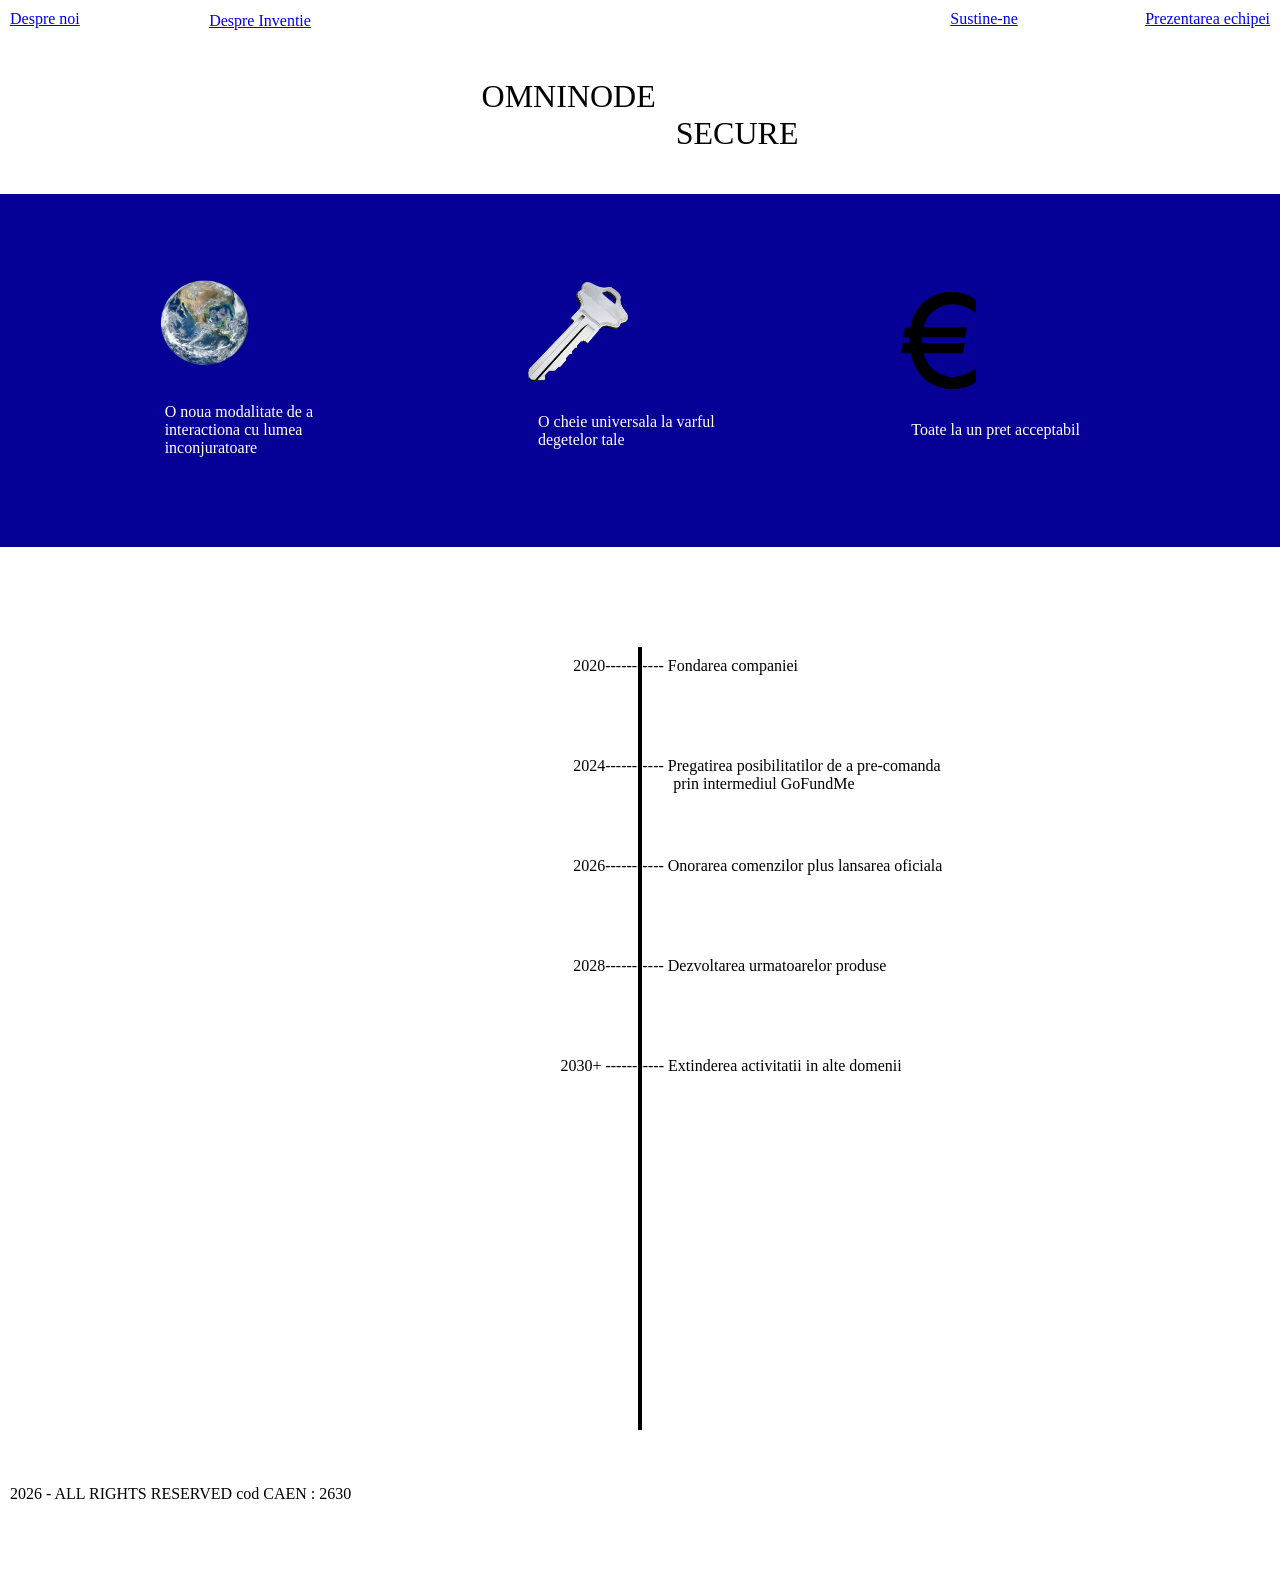
<file: index.html>
<!DOCTYPE html>
<html lang="">
<head>
<meta charset="UTF-8">
<meta name="viewport" content="width=device-width, initial-scale=1.0">
<meta name="generator" content="Silex v3.6.6">
<link rel="stylesheet" href="/css/index-d178bb30a477761c74ba432d515ad8dcb13a4c294b748907800c9475e9319015.css" />





</head>
<body id="io32">
    <div id="i3buo" class="silex-default-container">
        <div id="imdgh-2" class="silex-default-text">
            <a href="despre-noi.html">Despre noi</a>
        </div>
        <div id="ir1rz-2" class="silex-default-text">
            <a href="despre-inventie.html">Despre Inventie</a>
        </div>
        <div id="imdgh" class="silex-default-text">
            <a href="sustine-ne.html">Sustine-ne</a>
        </div>
        <div id="iteco" class="silex-default-text">
            <a href="misiuneanoastra.html">Prezentarea echipei</a>
        </div>
    </div>
    <div id="issya" class="silex-default-container">
        <div class="silex-default-text" id="isqch">OMNINODE<br/><br/>
        </div>
        <div class="silex-default-text" id="i8dde"><br/>SECURE
        </div>
    </div>
    <div id="i7j0k" class="silex-default-container">
        <div class="silex-default-container" id="i9js3"><img src="/assets/earth_PNG20-822335464.png" id="ime62"/>
            <div class="silex-default-text" id="i2i3j"><br/>O noua modalitate de a interactiona cu lumea inconjuratoare
            </div>
        </div>
        <div class="silex-default-container" id="iaxfq"><img src="/assets/key_PNG3376-2582556780.png" id="i09fw"/>
            <div class="silex-default-text" id="iyn4h"><br/>O cheie universala la varful degetelor tale
            </div>
        </div>
        <div class="silex-default-container" id="iokab"><img src="/assets/Euro-PNG-Picture-2569341730.png" id="iqr6i"/>
            <div class="silex-default-text" id="irf85"><br/>Toate la un pret acceptabil
            </div>
        </div>
    </div>
    <div class="silex-default-container" id="ira38">
    </div>
    <div class="silex-default-container" id="ic6ap">
        <div class="silex-default-container" id="i3ezn">
            <div class="silex-default-text" id="ic4kd">2020----------- Fondarea companiei
            </div>
        </div>
        <div class="silex-default-container" id="irydu">
            <div class="silex-default-text" id="it3bb">2024----------- Pregatirea posibilitatilor de a pre-comanda <br/>                         prin intermediul GoFundMe 
            </div>
        </div>
        <div class="silex-default-container" id="i1ypw">
            <div class="silex-default-text" id="i258e">2026----------- Onorarea comenzilor plus lansarea oficiala
            </div>
        </div>
        <div class="silex-default-container" id="iwdqy">
            <div class="silex-default-text" id="iy1iv">2028----------- Dezvoltarea urmatoarelor produse
            </div>
        </div>
        <div class="silex-default-container" id="ino5i">
            <div class="silex-default-text" id="ihjrj">2030+ ----------- Extinderea activitatii in alte domenii

            </div>
        </div>
        <div class="silex-default-container" id="i0woj">

        </div>
    </div>
    <div class="silex-default-container" id="iywaf">
        <div class="silex-default-text" id="inp49">2026 - ALL RIGHTS RESERVED   cod CAEN : 2630

        </div>
    </div>
</body>
</html>
</file>
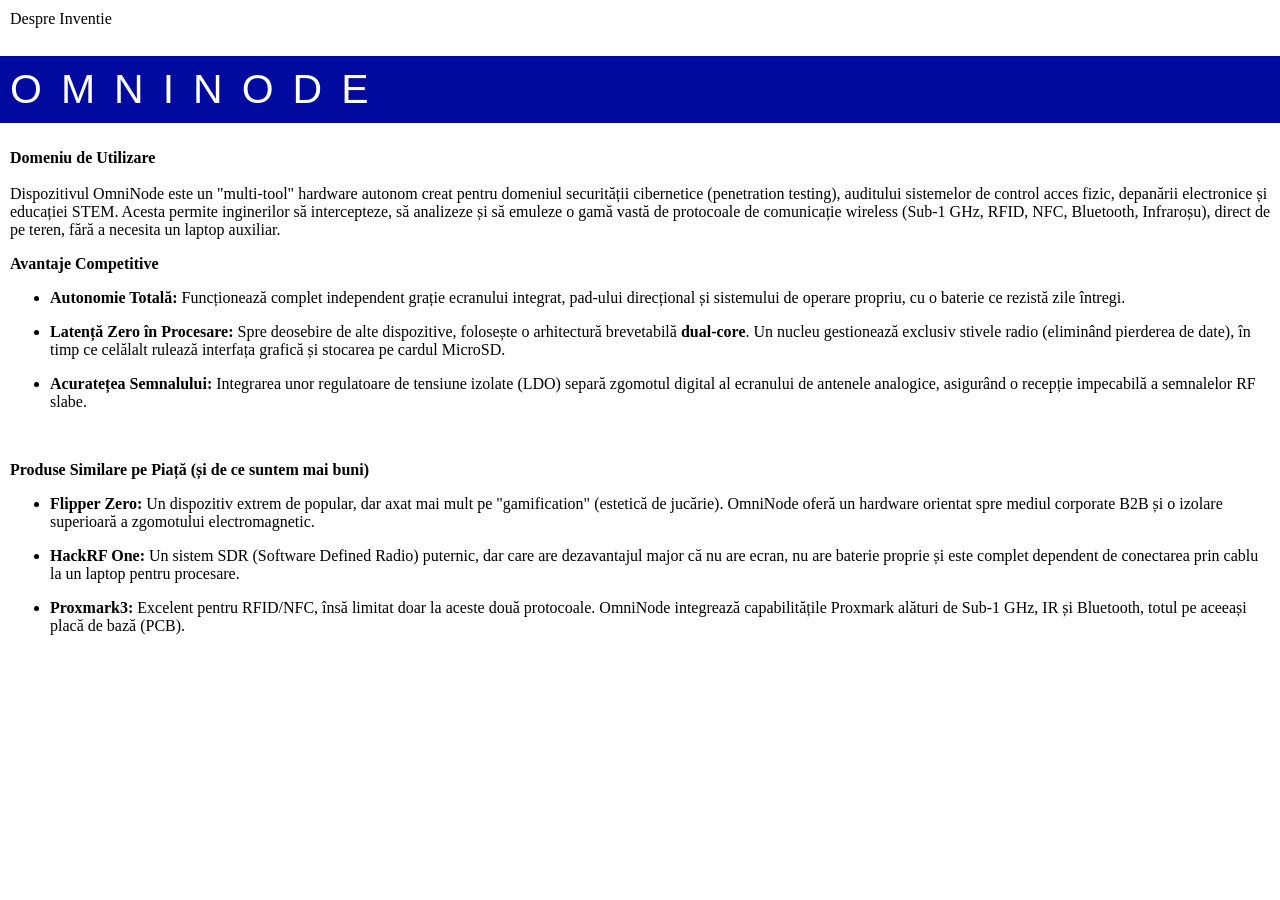
<file: despre-inventie.html>
<!DOCTYPE html>
<html lang="">
<head>
<meta charset="UTF-8">
<meta name="viewport" content="width=device-width, initial-scale=1.0">
<meta name="generator" content="Silex v3.6.6">
<link rel="stylesheet" href="/css/despre-inventie-68deeae52ab38a59b46dc4a60bca09aa0ffa147c6cbd52a126e78b59169e628e.css" />





</head>
<body id="inpk"><div class="silex-default-container"><div class="silex-default-text" id="iodio9">Despre Inventie<br/><br/></div><div class="silex-default-text" id="iua5g5">OMNINODE </div></div><div class="silex-default-container" id="ipewmc"><div class="silex-default-text" id="imnoeo"><p data-path-to-node="16" id="ir5ytq"><b data-path-to-node="16" data-index-in-node="0">Domeniu de Utilizare</b> <br/><br/>Dispozitivul OmniNode este un "multi-tool" hardware autonom creat pentru domeniul securității cibernetice (penetration testing), auditului sistemelor de control acces fizic, depanării electronice și educației STEM. Acesta permite inginerilor să intercepteze, să analizeze și să emuleze o gamă vastă de protocoale de comunicație wireless (Sub-1 GHz, RFID, NFC, Bluetooth, Infraroșu), direct de pe teren, fără a necesita un laptop auxiliar.</p><p data-path-to-node="17"><b data-path-to-node="17" data-index-in-node="0">Avantaje Competitive</b></p><ul data-path-to-node="18"><li><p data-path-to-node="18,0,0"><b data-path-to-node="18,0,0" data-index-in-node="0">Autonomie Totală:</b> Funcționează complet independent grație ecranului integrat, pad-ului direcțional și sistemului de operare propriu, cu o baterie ce rezistă zile întregi.</p></li><li><p data-path-to-node="18,1,0"><b data-path-to-node="18,1,0" data-index-in-node="0">Latență Zero în Procesare:</b> Spre deosebire de alte dispozitive, folosește o arhitectură brevetabilă <b data-path-to-node="18,1,0" data-index-in-node="99">dual-core</b>. Un nucleu gestionează exclusiv stivele radio (eliminând pierderea de date), în timp ce celălalt rulează interfața grafică și stocarea pe cardul MicroSD.</p></li><li><p data-path-to-node="18,2,0"><b data-path-to-node="18,2,0" data-index-in-node="0">Acuratețea Semnalului:</b> Integrarea unor regulatoare de tensiune izolate (LDO) separă zgomotul digital al ecranului de antenele analogice, asigurând o recepție impecabilă a semnalelor RF slabe.</p></li></ul><br/><p data-path-to-node="19"><b data-path-to-node="19" data-index-in-node="0">Produse Similare pe Piață (și de ce suntem mai buni)</b></p><ul data-path-to-node="20"><li><p data-path-to-node="20,0,0"><b data-path-to-node="20,0,0" data-index-in-node="0">Flipper Zero:</b> Un dispozitiv extrem de popular, dar axat mai mult pe "gamification" (estetică de jucărie). OmniNode oferă un hardware orientat spre mediul corporate B2B și o izolare superioară a zgomotului electromagnetic.</p></li><li><p data-path-to-node="20,1,0"><b data-path-to-node="20,1,0" data-index-in-node="0">HackRF One:</b> Un sistem SDR (Software Defined Radio) puternic, dar care are dezavantajul major că nu are ecran, nu are baterie proprie și este complet dependent de conectarea prin cablu la un laptop pentru procesare.</p></li><li><p data-path-to-node="20,2,0"><b data-path-to-node="20,2,0" data-index-in-node="0">Proxmark3:</b> Excelent pentru RFID/NFC, însă limitat doar la aceste două protocoale. OmniNode integrează capabilitățile Proxmark alături de Sub-1 GHz, IR și Bluetooth, totul pe aceeași placă de bază (PCB).</p></li></ul></div></div></body>
</html>
</file>
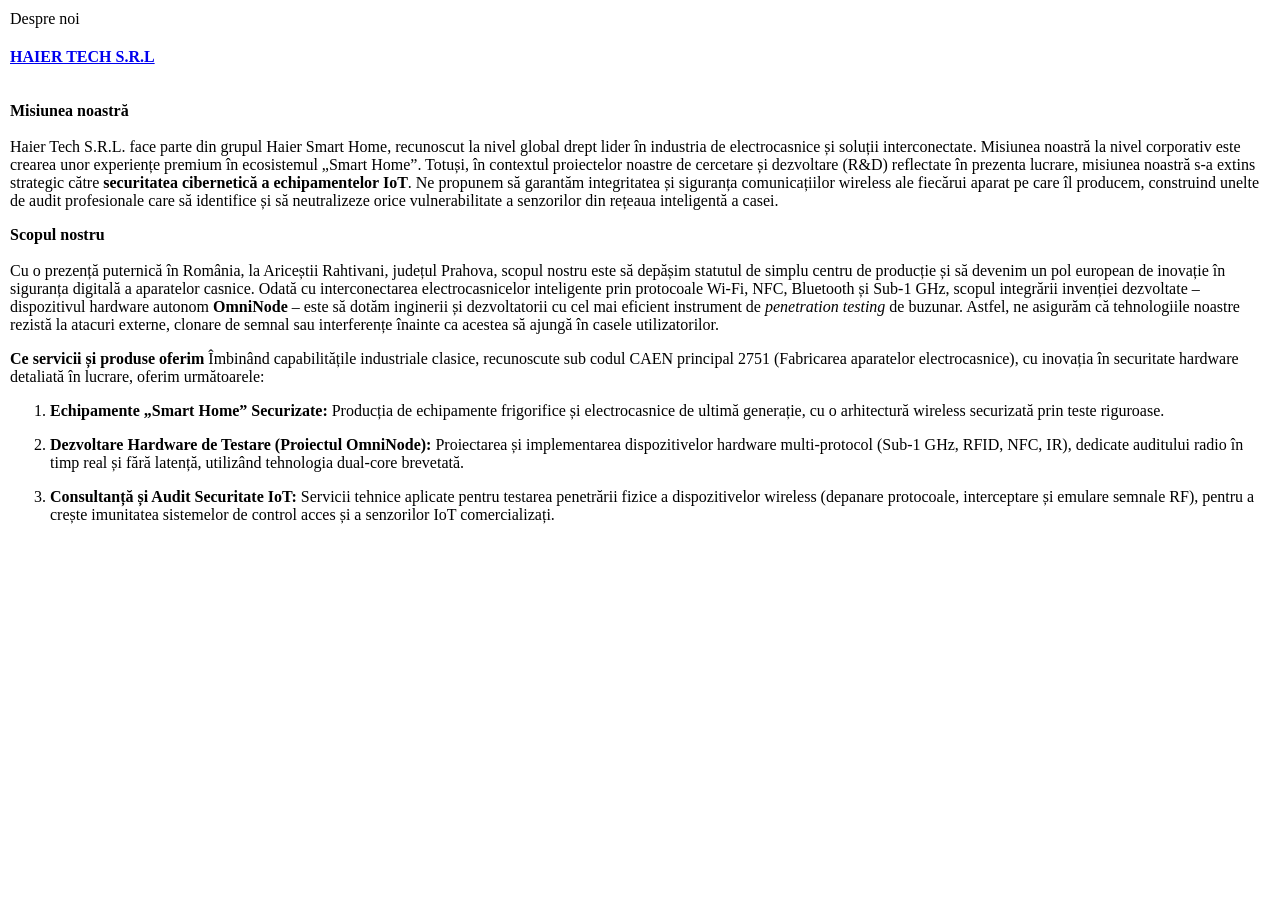
<file: despre-noi.html>
<!DOCTYPE html>
<html lang="">
<head>
<meta charset="UTF-8">
<meta name="viewport" content="width=device-width, initial-scale=1.0">
<meta name="generator" content="Silex v3.6.6">
<link rel="stylesheet" href="/css/despre-noi-a0bc61eb61a9f302c892da9d1a9bd81c510d53e2068c8147bf956d05197b2cb9.css" />





</head>
<body id="iwia"><div class="silex-default-text" id="iqvk6">Despre noi</div><div class="silex-default-container" id="iklmd"><div class="silex-default-text" id="ifizp"><a href="https://www.firme-on-line.ro/profile/41906517.html" title="HAIER TECH S.R.L din Ariceștii Rahtivani CUI RO41906517" class="ht wt"><strong itemprop="name">HAIER TECH S.R.L</strong></a></div><div class="silex-default-text" id="irbuw"><p data-path-to-node="5" id="iqnn2"><b data-path-to-node="5" data-index-in-node="0">Misiunea noastră</b> <br/><br/>Haier Tech S.R.L. face parte din grupul Haier Smart Home, recunoscut la nivel global drept lider în industria de electrocasnice și soluții interconectate. Misiunea noastră la nivel corporativ este crearea unor experiențe premium în ecosistemul „Smart Home”. Totuși, în contextul proiectelor noastre de cercetare și dezvoltare (R&amp;D) reflectate în prezenta lucrare, misiunea noastră s-a extins strategic către <b data-path-to-node="5" data-index-in-node="425">securitatea cibernetică a echipamentelor IoT</b>. Ne propunem să garantăm integritatea și siguranța comunicațiilor wireless ale fiecărui aparat pe care îl producem, construind unelte de audit profesionale care să identifice și să neutralizeze orice vulnerabilitate a senzorilor din rețeaua inteligentă a casei.</p><p data-path-to-node="6"><b data-path-to-node="6" data-index-in-node="0">Scopul nostru</b> <br/><br/>Cu o prezență puternică în România, la Ariceștii Rahtivani, județul Prahova, scopul nostru este să depășim statutul de simplu centru de producție și să devenim un pol european de inovație în siguranța digitală a aparatelor casnice. Odată cu interconectarea electrocasnicelor inteligente prin protocoale Wi-Fi, NFC, Bluetooth și Sub-1 GHz, scopul integrării invenției dezvoltate – dispozitivul hardware autonom <b data-path-to-node="6" data-index-in-node="424">OmniNode</b> – este să dotăm inginerii și dezvoltatorii cu cel mai eficient instrument de <i data-path-to-node="6" data-index-in-node="510">penetration testing</i> de buzunar. Astfel, ne asigurăm că tehnologiile noastre rezistă la atacuri externe, clonare de semnal sau interferențe înainte ca acestea să ajungă în casele utilizatorilor.</p><p data-path-to-node="7"><b data-path-to-node="7" data-index-in-node="0">Ce servicii și produse oferim</b>
Îmbinând capabilitățile industriale clasice, recunoscute sub codul CAEN principal 2751 (Fabricarea aparatelor electrocasnice), cu inovația în securitate hardware detaliată în lucrare, oferim următoarele:</p><ol start="1" data-path-to-node="8"><li><p data-path-to-node="8,0,0"><b data-path-to-node="8,0,0" data-index-in-node="0">Echipamente „Smart Home” Securizate:</b> Producția de echipamente frigorifice și electrocasnice de ultimă generație, cu o arhitectură wireless securizată prin teste riguroase.</p></li><li><p data-path-to-node="8,1,0"><b data-path-to-node="8,1,0" data-index-in-node="0">Dezvoltare Hardware de Testare (Proiectul OmniNode):</b> Proiectarea și implementarea dispozitivelor hardware multi-protocol (Sub-1 GHz, RFID, NFC, IR), dedicate auditului radio în timp real și fără latență, utilizând tehnologia dual-core brevetată.</p></li><li><p data-path-to-node="8,2,0"><b data-path-to-node="8,2,0" data-index-in-node="0">Consultanță și Audit Securitate IoT:</b> Servicii tehnice aplicate pentru testarea penetrării fizice a dispozitivelor wireless (depanare protocoale, interceptare și emulare semnale RF), pentru a crește imunitatea sistemelor de control acces și a senzorilor IoT comercializați.</p></li></ol></div></div><div class="silex-default-container" id="i45ud"></div></body>
</html>
</file>
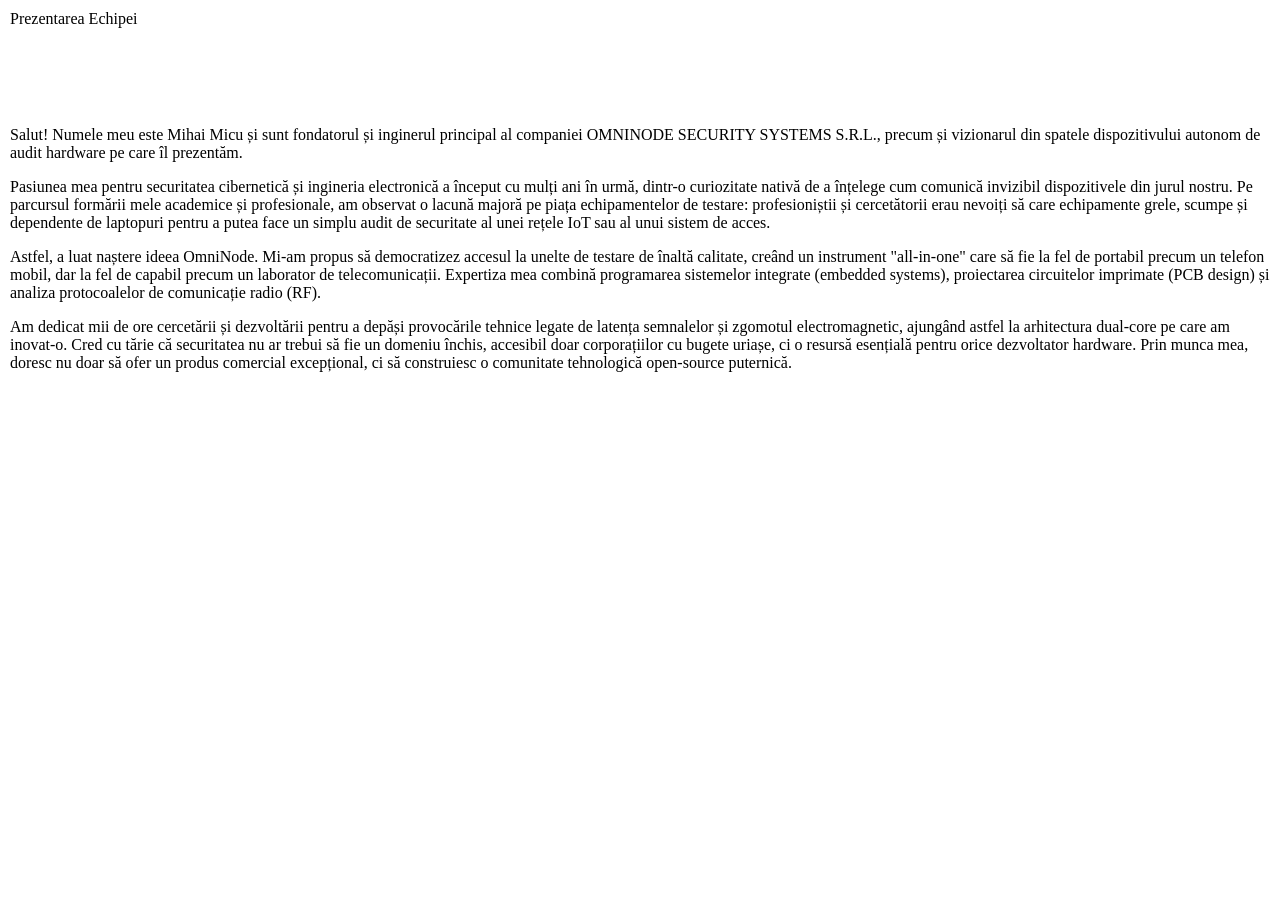
<file: misiuneanoastra.html>
<!DOCTYPE html>
<html lang="">
<head>
<meta charset="UTF-8">
<meta name="viewport" content="width=device-width, initial-scale=1.0">
<meta name="generator" content="Silex v3.6.6">
<link rel="stylesheet" href="/css/misiuneanoastra-a0bc61eb61a9f302c892da9d1a9bd81c510d53e2068c8147bf956d05197b2cb9.css" />





</head>
<body id="i1hy7"><div class="silex-default-container"><div class="silex-default-text" id="i7ryny">Prezentarea Echipei</div></div><div class="silex-default-container" id="i9ma28"><div class="silex-default-text" id="izlvnj"><p data-path-to-node="25">Salut! Numele meu este Mihai Micu și sunt fondatorul și inginerul principal al companiei OMNINODE SECURITY SYSTEMS S.R.L., precum și vizionarul din spatele dispozitivului autonom de audit hardware pe care îl prezentăm.</p><p data-path-to-node="26">Pasiunea mea pentru securitatea cibernetică și ingineria electronică a început cu mulți ani în urmă, dintr-o curiozitate nativă de a înțelege cum comunică invizibil dispozitivele din jurul nostru. Pe parcursul formării mele academice și profesionale, am observat o lacună majoră pe piața echipamentelor de testare: profesioniștii și cercetătorii erau nevoiți să care echipamente grele, scumpe și dependente de laptopuri pentru a putea face un simplu audit de securitate al unei rețele IoT sau al unui sistem de acces.</p><p data-path-to-node="27">Astfel, a luat naștere ideea OmniNode. Mi-am propus să democratizez accesul la unelte de testare de înaltă calitate, creând un instrument "all-in-one" care să fie la fel de portabil precum un telefon mobil, dar la fel de capabil precum un laborator de telecomunicații. Expertiza mea combină programarea sistemelor integrate (embedded systems), proiectarea circuitelor imprimate (PCB design) și analiza protocoalelor de comunicație radio (RF).</p><p data-path-to-node="28">Am dedicat mii de ore cercetării și dezvoltării pentru a depăși provocările tehnice legate de latența semnalelor și zgomotul electromagnetic, ajungând astfel la arhitectura dual-core pe care am inovat-o. Cred cu tărie că securitatea nu ar trebui să fie un domeniu închis, accesibil doar corporațiilor cu bugete uriașe, ci o resursă esențială pentru orice dezvoltator hardware. Prin munca mea, doresc nu doar să ofer un produs comercial excepțional, ci să construiesc o comunitate tehnologică open-source puternică.</p><br/></div></div></body>
</html>
</file>
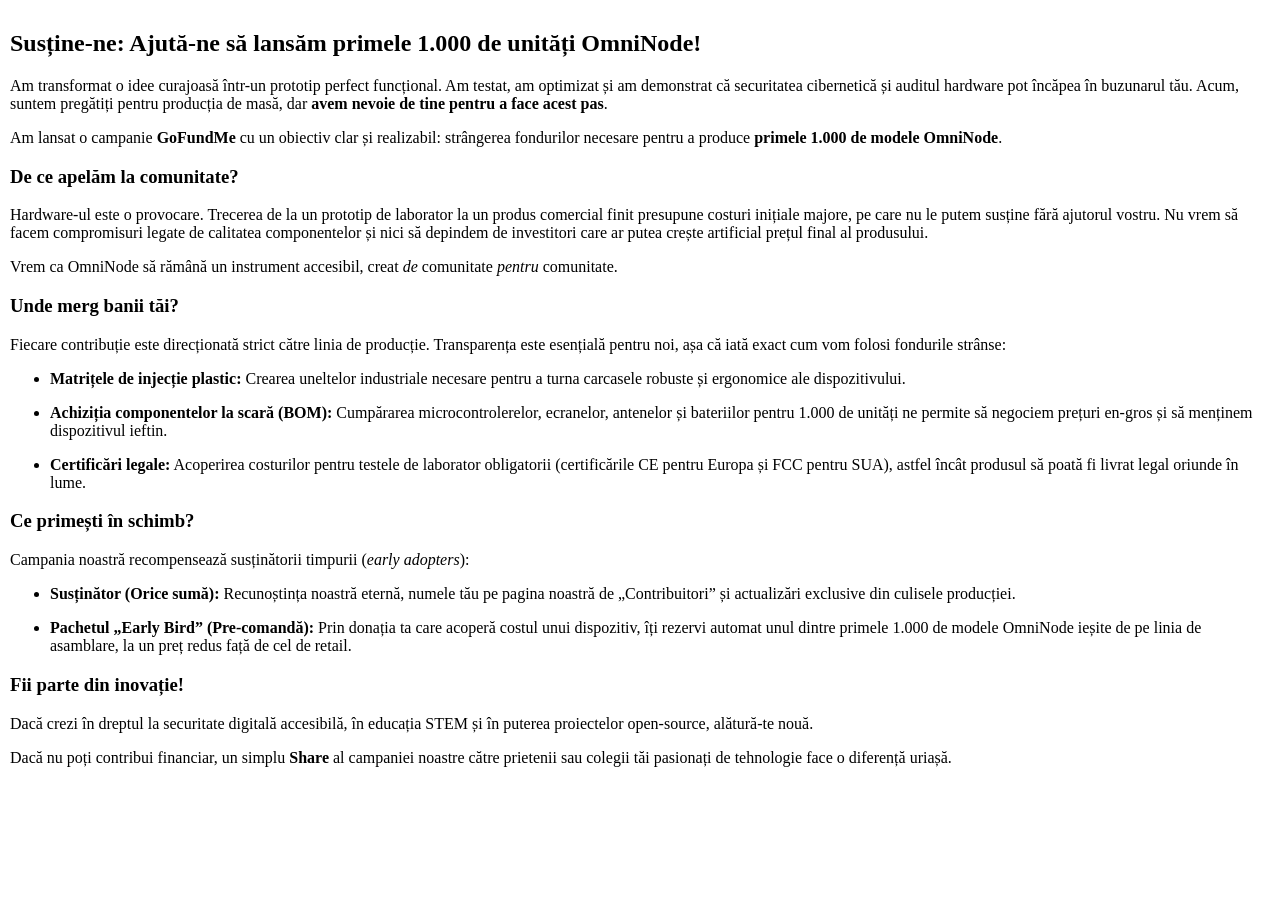
<file: sustine-ne.html>
<!DOCTYPE html>
<html lang="">
<head>
<meta charset="UTF-8">
<meta name="viewport" content="width=device-width, initial-scale=1.0">
<meta name="generator" content="Silex v3.6.6">
<link rel="stylesheet" href="/css/sustine-ne-a0bc61eb61a9f302c892da9d1a9bd81c510d53e2068c8147bf956d05197b2cb9.css" />





</head>
<body id="i0qmtl"><div class="silex-default-container" id="i81i3o"><div class="silex-default-text" id="ikzle8"><h2 data-path-to-node="2">Susține-ne: Ajută-ne să lansăm primele 1.000 de unități OmniNode!</h2><p data-path-to-node="3">Am transformat o idee curajoasă într-un prototip perfect funcțional. Am testat, am optimizat și am demonstrat că securitatea cibernetică și auditul hardware pot încăpea în buzunarul tău. Acum, suntem pregătiți pentru producția de masă, dar <b data-path-to-node="3" data-index-in-node="240">avem nevoie de tine pentru a face acest pas</b>.</p><p data-path-to-node="4">Am lansat o campanie <b data-path-to-node="4" data-index-in-node="21">GoFundMe</b> cu un obiectiv clar și realizabil: strângerea fondurilor necesare pentru a produce <b data-path-to-node="4" data-index-in-node="113">primele 1.000 de modele OmniNode</b>.</p><h3 data-path-to-node="5">De ce apelăm la comunitate?</h3><p data-path-to-node="6">Hardware-ul este o provocare. Trecerea de la un prototip de laborator la un produs comercial finit presupune costuri inițiale majore, pe care nu le putem susține fără ajutorul vostru. Nu vrem să facem compromisuri legate de calitatea componentelor și nici să depindem de investitori care ar putea crește artificial prețul final al produsului.</p><p data-path-to-node="7">Vrem ca OmniNode să rămână un instrument accesibil, creat <i data-path-to-node="7" data-index-in-node="58">de</i> comunitate <i data-path-to-node="7" data-index-in-node="72">pentru</i> comunitate.</p><h3 data-path-to-node="8">Unde merg banii tăi?</h3><p data-path-to-node="9">Fiecare contribuție este direcționată strict către linia de producție. Transparența este esențială pentru noi, așa că iată exact cum vom folosi fondurile strânse:</p><ul data-path-to-node="10"><li><p data-path-to-node="10,0,0"><b data-path-to-node="10,0,0" data-index-in-node="0">Matrițele de injecție plastic:</b> Crearea uneltelor industriale necesare pentru a turna carcasele robuste și ergonomice ale dispozitivului.</p></li><li><p data-path-to-node="10,1,0"><b data-path-to-node="10,1,0" data-index-in-node="0">Achiziția componentelor la scară (BOM):</b> Cumpărarea microcontrolerelor, ecranelor, antenelor și bateriilor pentru 1.000 de unități ne permite să negociem prețuri en-gros și să menținem dispozitivul ieftin.</p></li><li><p data-path-to-node="10,2,0"><b data-path-to-node="10,2,0" data-index-in-node="0">Certificări legale:</b> Acoperirea costurilor pentru testele de laborator obligatorii (certificările CE pentru Europa și FCC pentru SUA), astfel încât produsul să poată fi livrat legal oriunde în lume.</p></li></ul><h3 data-path-to-node="11">Ce primești în schimb?</h3><p data-path-to-node="12">Campania noastră recompensează susținătorii timpurii (<i data-path-to-node="12" data-index-in-node="54">early adopters</i>):</p><ul data-path-to-node="13"><li><p data-path-to-node="13,0,0"><b data-path-to-node="13,0,0" data-index-in-node="0">Susținător (Orice sumă):</b> Recunoștința noastră eternă, numele tău pe pagina noastră de „Contribuitori” și actualizări exclusive din culisele producției.</p></li><li><p data-path-to-node="13,1,0"><b data-path-to-node="13,1,0" data-index-in-node="0">Pachetul „Early Bird” (Pre-comandă):</b> Prin donația ta care acoperă costul unui dispozitiv, îți rezervi automat unul dintre primele 1.000 de modele OmniNode ieșite de pe linia de asamblare, la un preț redus față de cel de retail.</p></li></ul><h3 data-path-to-node="14">Fii parte din inovație!</h3><p data-path-to-node="15">Dacă crezi în dreptul la securitate digitală accesibilă, în educația STEM și în puterea proiectelor open-source, alătură-te nouă.</p><p data-path-to-node="16">Dacă nu poți contribui financiar, un simplu <b data-path-to-node="16" data-index-in-node="44">Share</b> al campaniei noastre către prietenii sau colegii tăi pasionați de tehnologie face o diferență uriașă.</p><br/></div></div></body>
</html>
</file>
<file: css/index-d178bb30a477761c74ba432d515ad8dcb13a4c294b748907800c9475e9319015.css>
* { box-sizing: border-box; } body {margin: 0;}.silex-default-container{min-height:100px;}.silex-default-text{padding:10px;}#i3buo{display:flex;height:35px;justify-content:space-between;min-height:0px;width:100%;}#iteco{display:inline;height:35px;position:relative;}#ir1rz-2{height:35px;}#imdgh{height:35px;}#imdgh{display:inline;position:relative;}#issya{height:159px;display:flex;justify-content:center;align-items:center;}#ir1rz-2{display:inline;height:35px;margin:2px 40vw 2px 2px;position:relative;}#isqch{font-size:32px;}#i8dde{font-size:32px;}#i7j0k{display:flex;justify-content:space-around;padding:80px;flex-direction:row;align-items:center;background-color:#070096;}#i9js3{width:20%;}#iokab{width:20%;}#iaxfq{width:20%;}#ic6ap{height:92vh;display:flex;flex-direction:column;}#iywaf{height:10vh;}#ira38{width:2px;height:100%;}#i0woj{width:4px;height:87%;background-color:#000000;position:absolute;left:50%;transform:translateX(-50%);}#i3ezn{width:100%;display:flex;justify-content:center;}#i2i3j{color:#ffffff;}#ime62{width:100px;}#iyn4h{color:#ffffff;}#irf85{color:#ffffff;}#i09fw{width:100px;}#iqr6i{width:75px;}#ic4kd{display:flex;position:absolute;justify-content:center;left:44%;}#ihjrj{display:flex;position:absolute;justify-content:center;left:43%;}#ino5i{width:100%;display:flex;justify-content:center;}#iy1iv{display:flex;position:absolute;justify-content:center;left:44%;}#iwdqy{width:100%;display:flex;justify-content:center;}#i258e{display:flex;position:absolute;justify-content:center;left:44%;}#i1ypw{width:100%;display:flex;justify-content:center;}#it3bb{display:flex;position:absolute;justify-content:center;left:44%;}#irydu{width:100%;display:flex;justify-content:center;}
</file>
<file: css/despre-inventie-68deeae52ab38a59b46dc4a60bca09aa0ffa147c6cbd52a126e78b59169e628e.css>
* { box-sizing: border-box; } body {margin: 0;}.silex-default-container{min-height:100px;}.silex-default-text{padding:10px;}#iua5g5{font-size:41px;font-family:Trebuchet MS, Helvetica, sans-serif;letter-spacing:19px;color:#ffffff;background-color:#000a9e;}
</file>
<file: css/despre-noi-a0bc61eb61a9f302c892da9d1a9bd81c510d53e2068c8147bf956d05197b2cb9.css>
* { box-sizing: border-box; } body {margin: 0;}.silex-default-container{min-height:100px;}.silex-default-text{padding:10px;}
</file>
<file: css/misiuneanoastra-a0bc61eb61a9f302c892da9d1a9bd81c510d53e2068c8147bf956d05197b2cb9.css>
* { box-sizing: border-box; } body {margin: 0;}.silex-default-container{min-height:100px;}.silex-default-text{padding:10px;}
</file>
<file: css/sustine-ne-a0bc61eb61a9f302c892da9d1a9bd81c510d53e2068c8147bf956d05197b2cb9.css>
* { box-sizing: border-box; } body {margin: 0;}.silex-default-container{min-height:100px;}.silex-default-text{padding:10px;}
</file>
